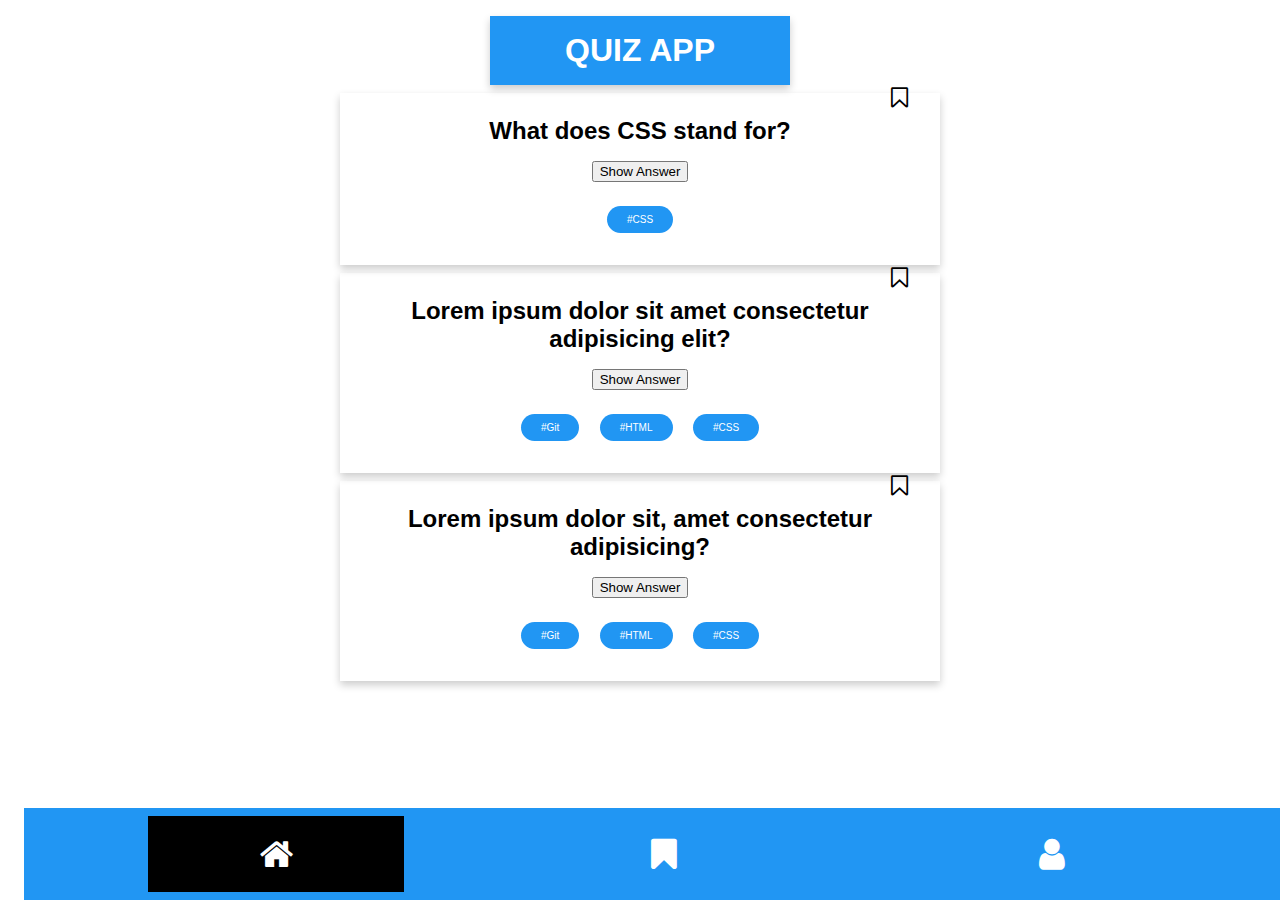
<file: index.html>
<!DOCTYPE html>
<html lang="en">
<head>
    <meta charset="UTF-8">
    <meta name="viewport" content="width=device-width, initial-scale=1.0">
    <link rel="stylesheet" href="style.css">
    <link rel="stylesheet" href="https://cdnjs.cloudflare.com/ajax/libs/font-awesome/4.7.0/css/font-awesome.min.css">
    <title>QUIZ APP</title>
</head>
<body>
    <header>
        <h1>QUIZ APP</h1>
    </header>
    <main>
        <!-- hier kommen die Fragenkarten -->
       
        <section>
            <div class="card">
                <h2>What does CSS stand for?</h2>
                <p><button class="Answer">Show Answer</button></p>
                <button class="book"><i class="fa fa-bookmark-o fa fa-bookmark"></i></button>
                <div class="tags">
                  <!-- <span class="tag-list-item">#Git</span>
                  <span class="tag-list-item">#HTML</span> -->
                  <span class="tag-list-item">#CSS</span>
                </div>
              </div>
        </section>

        <section>
            <div class="card">
                <h2>Lorem ipsum dolor sit amet consectetur adipisicing elit?</h2>
                <p><button class="Answer">Show Answer</button></p>
                <button class="book"><i class="fa fa-bookmark-o fa fa-bookmark"></i></button>
                <div class="tags">
                  <span class="tag-list-item">#Git</span>
                  <span class="tag-list-item">#HTML</span>
                  <span class="tag-list-item">#CSS</span>
                </div>
              </div>
        </section>

        <section>
            <div class="card">
                <h2>Lorem ipsum dolor sit, amet consectetur adipisicing?</h2>
                <p><button class="Answer">Show Answer</button></p>
                <button class="book"><i class="fa fa-bookmark-o fa fa-bookmark"></i></button>
                <div class="tags">
                  <span class="tag-list-item">#Git</span>
                  <span class="tag-list-item">#HTML</span>
                  <span class="tag-list-item">#CSS</span>
                </div>
              </div>
        </section>
      
    
    </main>
    <footer>
        <!-- hier kommt die Icon-Bar -->
        <div class="icon-bar">
            <a class="active" href="bookmarks.html"><i class="fa fa-home"></i></a>
            <a href="bookmarks.html"><i class="fa fa-bookmark"></i></a>
            <a href="profil.html"><i class="fa fa-user"></i></a>
            
    </footer>
    
</body>
</html>
</file>
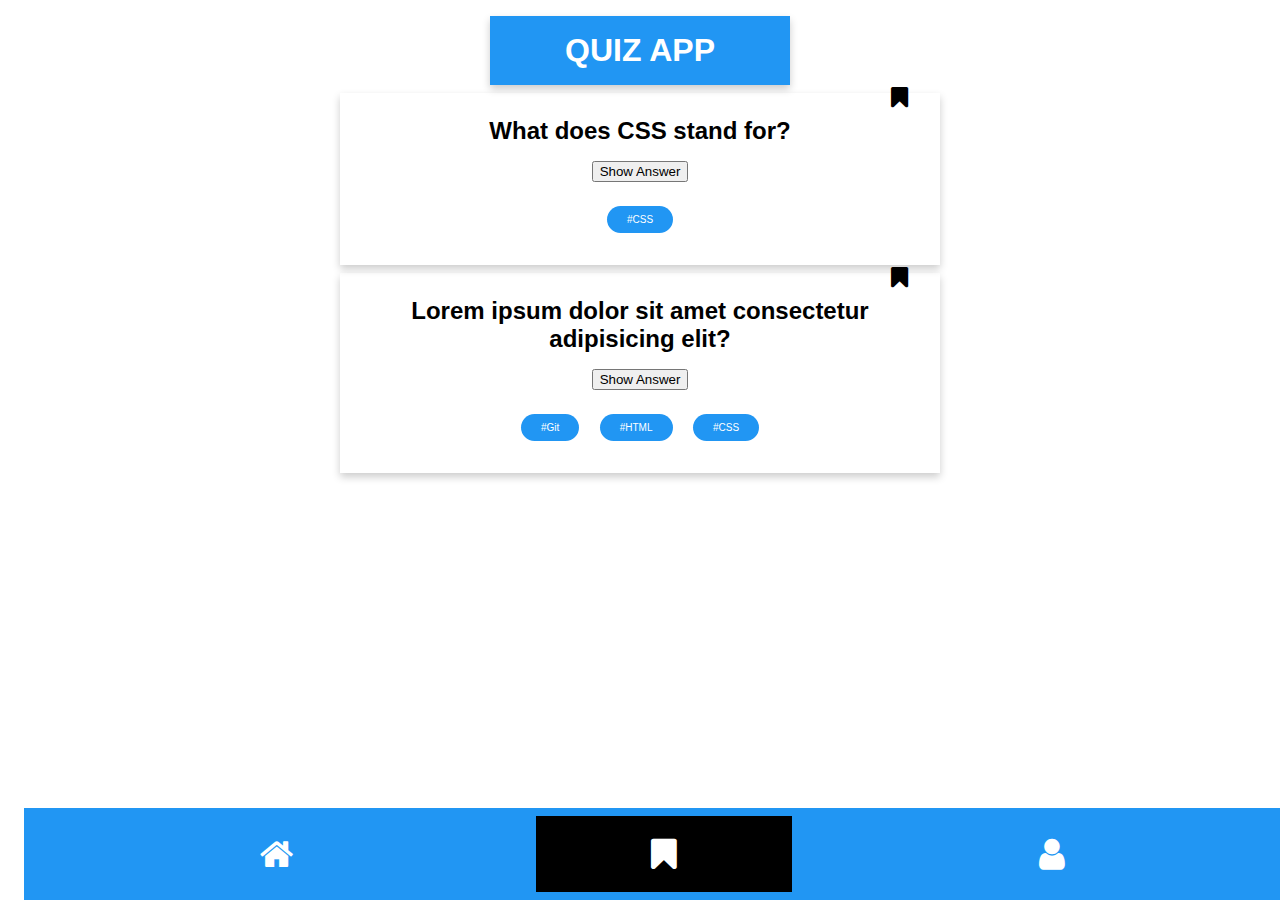
<file: bookmarks.html>
<!DOCTYPE html>
<html lang="en">
<head>
    <meta charset="UTF-8">
    <meta name="viewport" content="width=device-width, initial-scale=1.0">
    <link rel="stylesheet" href="style.css">
    <link rel="stylesheet" href="https://cdnjs.cloudflare.com/ajax/libs/font-awesome/4.7.0/css/font-awesome.min.css">
    <title>QUIZ APP</title>
</head>
<body>
    <header>
        <h1>QUIZ APP</h1>
    </header>
    <main>
        <!-- hier kommen die Fragenkarten -->
       
        <section>
            <div class="card">
                <h2>What does CSS stand for?</h2>
                <p><button class="Answer">Show Answer</button></p>
                <button class="book"><i class="fa fa-bookmark"></i></button>
                <div class="tags">
                  <!-- <span class="tag-list-item">#Git</span>
                  <span class="tag-list-item">#HTML</span> -->
                  <span class="tag-list-item">#CSS</span>
                </div>
              </div>
        </section>

        <section>
            <div class="card">
                <h2>Lorem ipsum dolor sit amet consectetur adipisicing elit?</h2>
                <p><button class="Answer">Show Answer</button></p>
                <button class="book"><i class="fa fa-bookmark"></i></button>
                <div class="tags">
                  <span class="tag-list-item">#Git</span>
                  <span class="tag-list-item">#HTML</span>
                  <span class="tag-list-item">#CSS</span>
                </div>
              </div>
        </section>
    </main>
    <footer>
        <!-- hier kommt die Icon-Bar -->
        <div class="icon-bar">
            <a href="index.html"><i class="fa fa-home"></i></a>
            <a class="active" href="bookmarks.html"><i class="fa fa-bookmark"></i></a>
            <a href="profil.html"><i class="fa fa-user"></i></a>
            
    </footer>
    
</body>
</html>
</file>
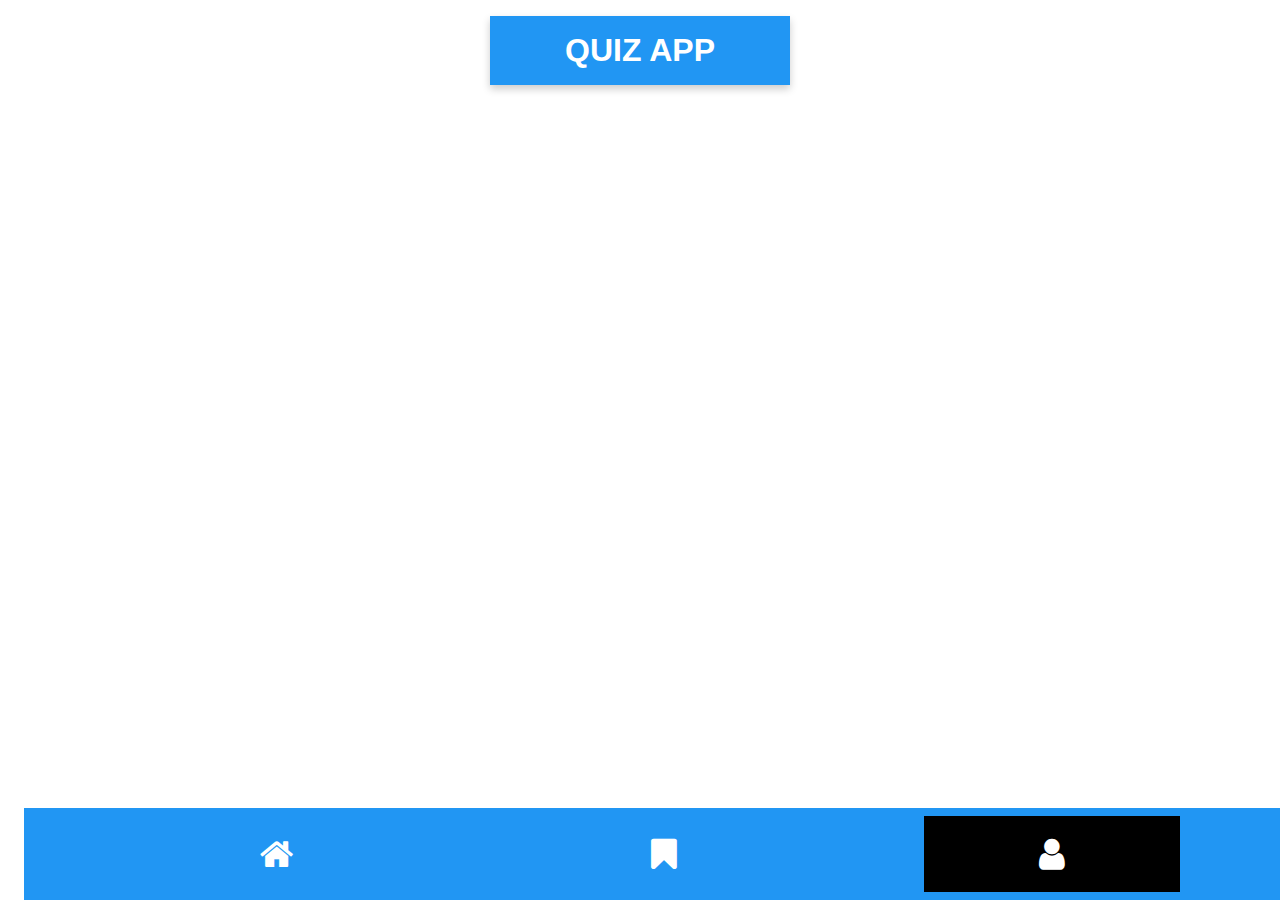
<file: profil.html>
<!DOCTYPE html>
<html lang="en">
<head>
    <meta charset="UTF-8">
    <meta name="viewport" content="width=device-width, initial-scale=1.0">
    <link rel="stylesheet" href="style.css">
    <link rel="stylesheet" href="https://cdnjs.cloudflare.com/ajax/libs/font-awesome/4.7.0/css/font-awesome.min.css">
    <title>QUIZ APP</title>
</head>
<body>
    <header>
        <h1>QUIZ APP</h1>
    </header>
    <main>
        <!-- hier kommt der Inhalt der Profilseite rein -->
       
    </main>
    <footer>
        <!-- hier kommt die Icon-Bar -->
        <div class="icon-bar">
            <a href="index.html"><i class="fa fa-home"></i></a>
            <a href="bookmarks.html"><i class="fa fa-bookmark"></i></a>
            <a class="active" href="profil.html"><i class="fa fa-user"></i></a>
            
    </footer>
    
</body>
</html>
</file>
<file: style.css>
*{
    box-sizing: border-box;
    margin: 8px;
}

h1{
    max-width: 300px;
    background-color: #2196F3;
    color: white;
    margin: auto;
    padding: 16px;
    text-align: center;
    font-family: arial;
    position: relative;
    box-shadow: 0 4px 8px 0 rgba(0, 0, 0, 0.2);
}
/* Card-Styles */
.card{
    max-width: 600px;
    margin: auto;
    padding: 16px;
    text-align: center;
    font-family: arial;
    position: relative;
    box-shadow: 0 4px 8px 0 rgba(0, 0, 0, 0.2);
}

.answer{
    border: none;
    outline: 0;
    padding: 12px;
    color: white;
    background-color: #68e190;
    text-align: center;
    cursor: pointer;
    width: 100%;
    font-size: 18px;
  }
  
  .card button:hover {
    opacity: 0.7;
  }

  .tag-list{
    list-style: none;
    display: flex;
    justify-content: left;
  }
  .book{
    position: absolute;
    right: 16px;
    top: -24px;
    background-color: transparent;
    border: none;
    padding: 0;
    font-size: 24px;
  }
  .tag-list-item{
    display: inline-block;
    color: white;
    padding: 8px 20px;
    border-radius: 25px;
    background-color: #2196F3;
    margin-top: 8px;
    font-size: x-small;
  }

  /* Bottom Icon-Bar */

  .icon-bar {
    width: 100%; /* Full-width */
    background-color: #2196F3;
    overflow: auto; /* Overflow due to float */
    margin: auto;
    display: flex;
    justify-content: space-evenly;
    position: fixed;
    bottom: 0;
    right: calc();
  }
  
  .icon-bar a {
    float: left; /* Float links side by side */
    text-align: center; /* Center-align text */
    width: 20%; /* Equal width (5 icons with 20% width each = 100%) */
    padding: 12px 0; /* Some top and bottom padding */
    transition: all 0.3s ease; /* Add transition for hover effects */
    color: white; /* White text color */
    font-size: 36px; /* Increased font size */
  }
  
  .icon-bar a:hover {
    background-color: #000; /* Add a hover color */
  }
  
  .active {
    background-color: #000000; /* Add an active/current color */
  }
</file>
